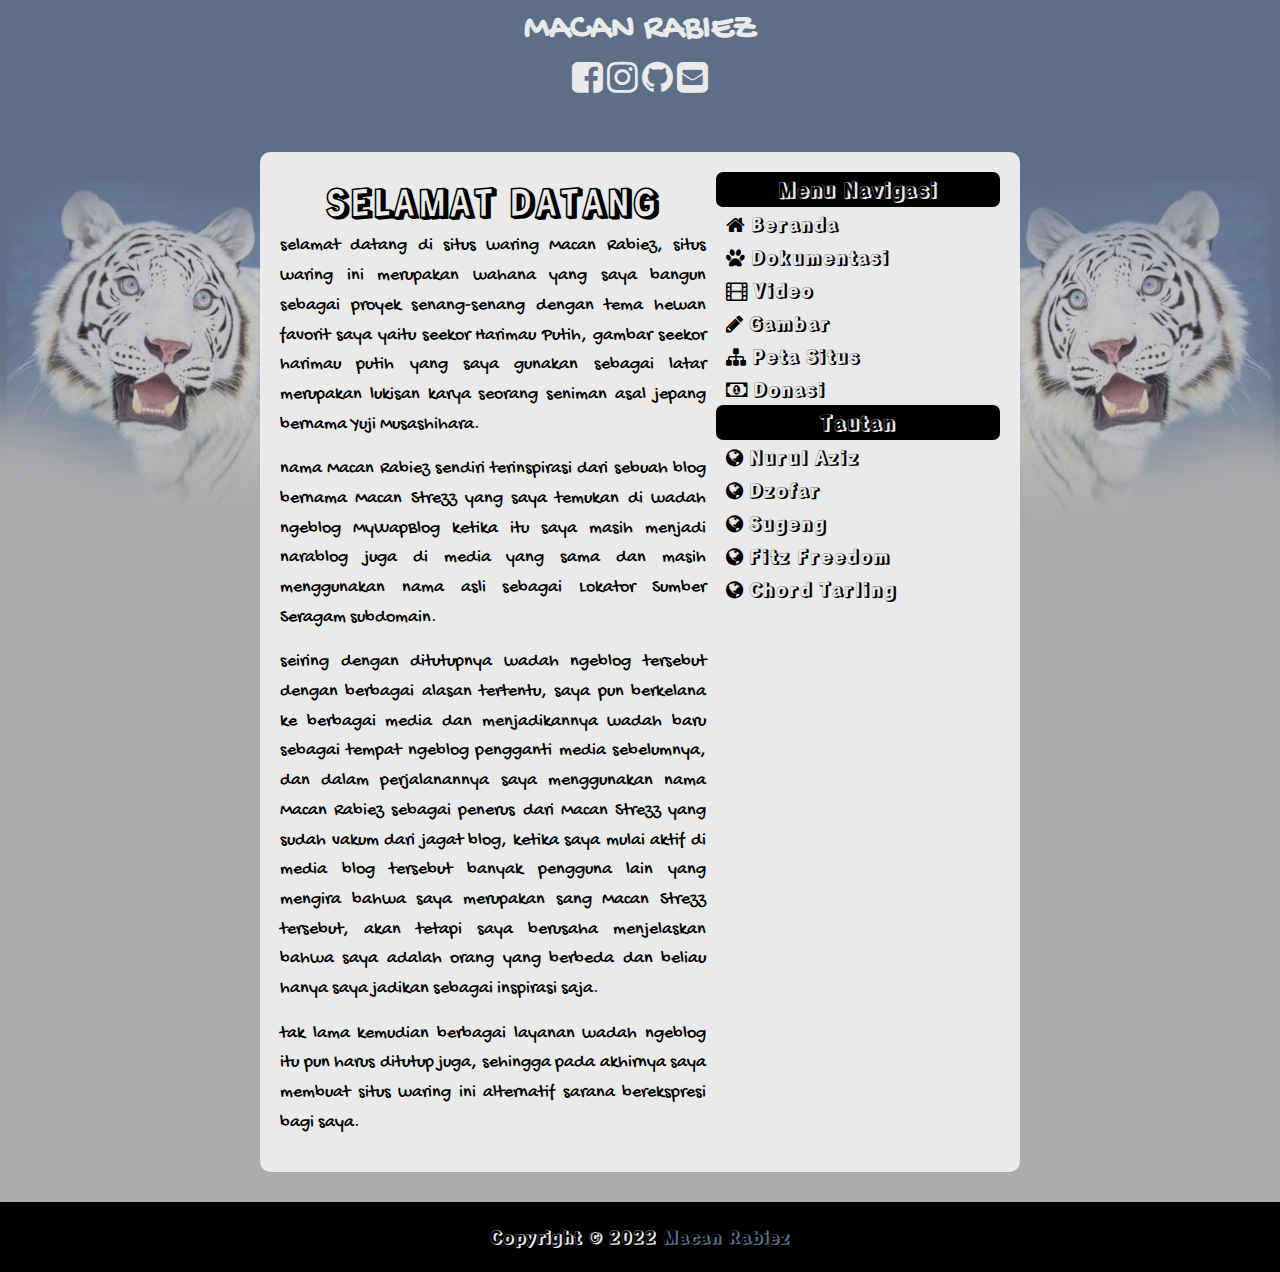
<file: index.html>
<!DOCTYPE html>
<html lang="id">

<head>
	<!-- Google Tag Manager -->
<script type="012c5ad563ca3f8729ae2e5a-text/javascript">(function(w,d,s,l,i){w[l]=w[l]||[];w[l].push({'gtm.start':
new Date().getTime(),event:'gtm.js'});var f=d.getElementsByTagName(s)[0],
j=d.createElement(s),dl=l!='dataLayer'?'&l='+l:'';j.async=true;j.src=
'https://www.googletagmanager.com/gtm.js?id='+i+dl;f.parentNode.insertBefore(j,f);
})(window,document,'script','dataLayer','GTM-K69FX2JH');</script>
<!-- End Google Tag Manager -->
	<title>Macan Rabiez</title>
	<meta charset="UTF-8">
	<meta name="viewport" content="width=device-width, initial-scale=1.0">
	<meta http-equiv="X-UA-Compatible" content="IE=Edge" />
	<meta name="description" content="selamat datang di situs waring Macan Rabiez, situs waring ini merupakan wahana yang saya bangun sebagai proyek senang-senang..." />
	<meta name="google-site-verification" content="JZVC8Qqs1pitaJngFDerrUv7KI4FW8rAiNEQiUdMf-0" />
	<link rel="stylesheet" type="text/css" href="https://cdnjs.cloudflare.com/ajax/libs/font-awesome/4.7.0/css/font-awesome.min.css" media="all" />
	<link rel="stylesheet" type="text/css" href="style.css" media="all" />
	<link rel="shortcut icon" type="image/x-icon" href="berkas/icon.png" />
</head>

<body><!-- Google Tag Manager (noscript) -->
<noscript><iframe src="https://www.googletagmanager.com/ns.html?id=GTM-K69FX2JH"
height="0" width="0" style="display:none;visibility:hidden"></iframe></noscript>
<!-- End Google Tag Manager (noscript) -->
	<!-- Bagian Atas -->
	<div class="atas">
		<div class="kepala">
			<h1><a href="/">MACAN RABIEZ</a></h1>
		</div>
		
		<div class="sosmed">
			<p><a href="https://www.facebook.com/macanrabiez" target="blank"><i class="fa fa-facebook-square" style="font-size:36px"></i></a>  <a href="https://www.instagram.com/macan_rabiez" target="blank"><i class="fa fa-instagram" style="font-size:36px"></i></a>  <a href="https://github.com/macanrabiez" target="blank"><i class="fa fa-github" style="font-size:36px"></i></a> <a href="mailto:kontak@macanrabiez.my.id" target="blank"><i class="fa fa-envelope-square" style="font-size:36px"></i></a>
		</div>
	</div>
	<!-- Akhir Atas -->

	<!-- Bagian Badan -->
	<div class="badan">
		<div class="kontenutama">
			<h2>SELAMAT DATANG</h2>
			<p align="justify">selamat datang di situs waring Macan Rabiez, situs waring ini merupakan wahana yang saya bangun sebagai proyek senang-senang dengan tema hewan favorit saya yaitu seekor Harimau Putih, gambar seekor harimau putih yang saya gunakan sebagai latar merupakan lukisan karya seorang seniman asal jepang bernama <a href="https://www.musashihara.com" target="blank">Yuji Musashihara</a>.</p>
			<p align="justify">nama Macan Rabiez sendiri terinspirasi dari sebuah blog bernama Macan Strezz yang saya temukan di wadah ngeblog MyWapBlog ketika itu saya masih menjadi narablog juga di media yang sama dan masih menggunakan nama asli sebagai Lokator Sumber Seragam subdomain.</p>
			<p align="justify">seiring dengan ditutupnya wadah ngeblog tersebut dengan berbagai alasan tertentu, saya pun berkelana ke berbagai media dan menjadikannya wadah baru sebagai tempat ngeblog pengganti media sebelumnya, dan dalam perjalanannya saya menggunakan nama Macan Rabiez sebagai penerus dari Macan Strezz yang sudah vakum dari jagat blog, ketika saya mulai aktif di media blog tersebut banyak pengguna lain yang mengira bahwa saya merupakan sang Macan Strezz tersebut, akan tetapi saya berusaha menjelaskan bahwa saya adalah orang yang berbeda dan beliau hanya saya jadikan sebagai inspirasi saja.</p>
			<p align="justify">tak lama kemudian berbagai layanan wadah ngeblog itu pun harus ditutup juga, sehingga pada akhirnya saya membuat situs waring ini alternatif sarana berekspresi bagi saya.</p>
		</div>
		
		<div class="bilahsisi">
			<h3>Menu Navigasi</h3>
			<ul>
				<li><a href="/"><i class="fa fa-home"></i> Beranda</a></li>
				<li><a href="/dokumentasi"><i class="fa fa-paw"></i> Dokumentasi</a></li>
				<li><a href="/video"><i class="fa fa-film"></i> Video</a></li>
				<li><a href="/gambar"><i class="fa fa-pencil"></i> Gambar</a></li>
				<li><a href="/peta-situs" target="blank"><i class="fa fa-sitemap"></i> Peta Situs</a></li>
				<li><a href="https://saweria.co/macanrabiez" target="blank"><i class="fa fa-money"></i> Donasi</a></li>
			</ul>
			
			<h3>Tautan</h3>
			<ul>
				<li><a href="https://www.nurulaziz.my.id" target="blank"><i class="fa fa-globe"></i> Nurul Aziz</a></li>
				<li><a href="https://dzofar.com" target="blank"><i class="fa fa-globe"></i> Dzofar</a></li>
				<li><a href="https://sugeng.id" target="blank"><i class="fa fa-globe"></i> Sugeng</a></li>
				<li><a href="https://fitzfreedom.blogspot.com" target="blank"><i class="fa fa-globe"></i> Fitz Freedom</a></li>
				<li><a href="https://gudangtarlings.blogspot.com" target="blank"><i class="fa fa-globe"></i> Chord Tarling</a></li>
			</ul>
		</div>
	</div>
	<!-- Akhir Badan -->
	
	<!-- Bagian Kaki -->
	<div class="kaki">
		<p>Copyright &copy 2022 <a href="/">Macan Rabiez</a></p>
	</div>
	<!-- Akhir Kaki -->

</body>

</html>
</file>
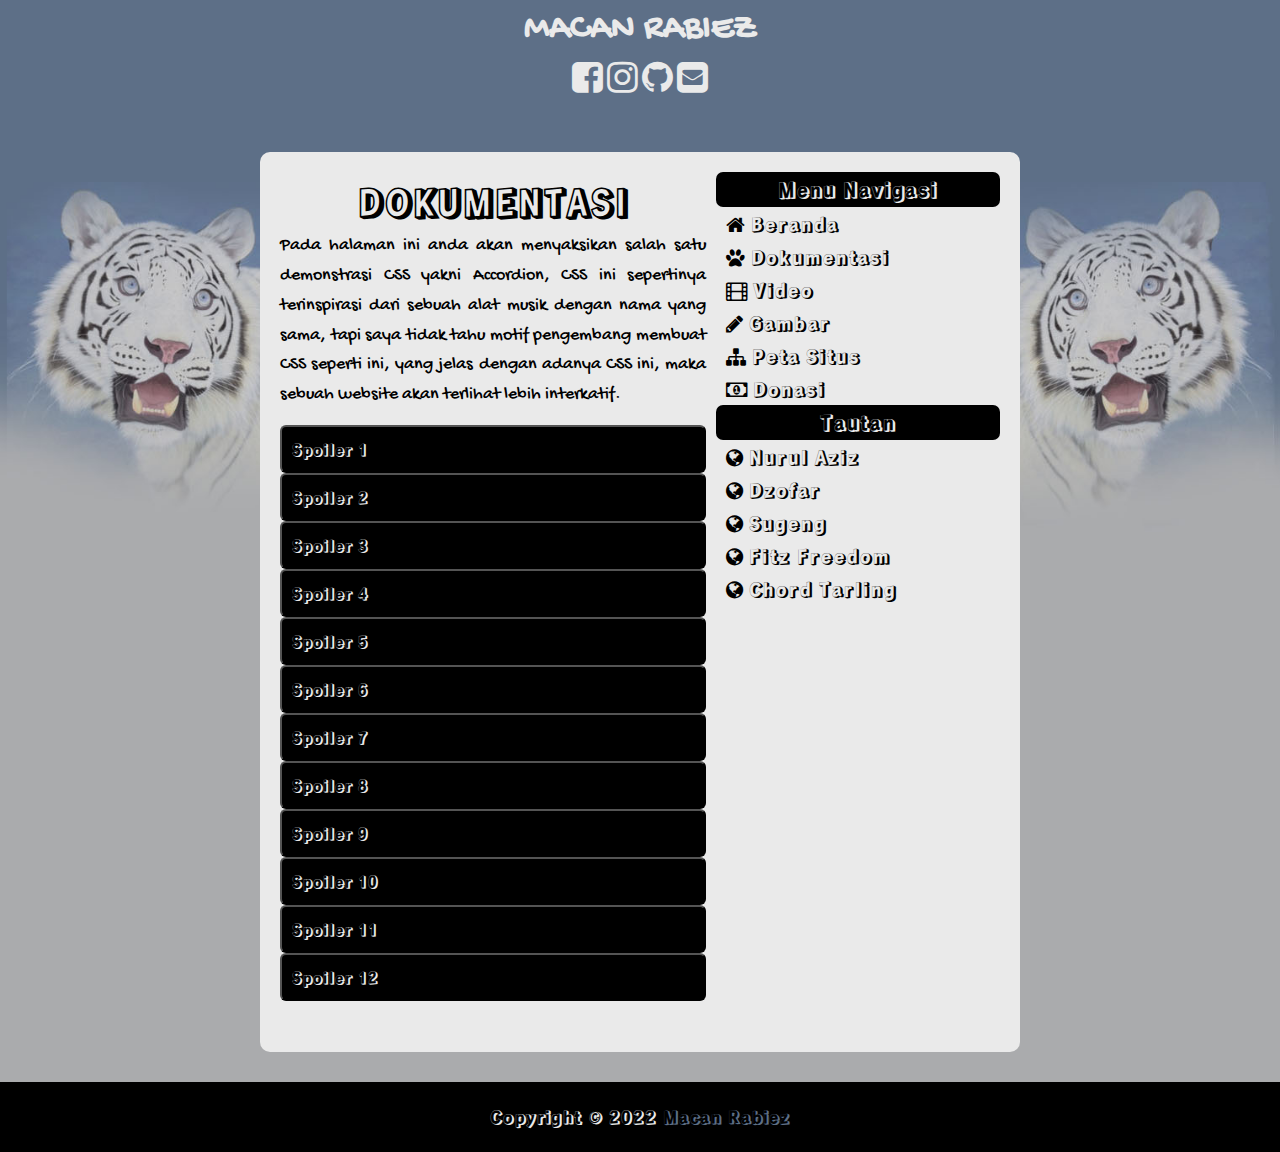
<file: dokumentasi.html>
<!DOCTYPE html>
<html lang="id">

<head>
	<!-- Google Tag Manager -->
<script type="602bdb79351d30d25ea15382-text/javascript">(function(w,d,s,l,i){w[l]=w[l]||[];w[l].push({'gtm.start':
new Date().getTime(),event:'gtm.js'});var f=d.getElementsByTagName(s)[0],
j=d.createElement(s),dl=l!='dataLayer'?'&l='+l:'';j.async=true;j.src=
'https://www.googletagmanager.com/gtm.js?id='+i+dl;f.parentNode.insertBefore(j,f);
})(window,document,'script','dataLayer','GTM-K69FX2JH');</script>
<!-- End Google Tag Manager -->
	<title>Macan Rabiez | Dokumentasi</title>
	<meta charset="UTF-8">
	<meta name="viewport" content="width=device-width, initial-scale=1.0">
	<meta http-equiv="X-UA-Compatible" content="IE=Edge" />
	<meta name="description" content="Pada halaman ini anda akan menyaksikan salah satu demonstrasi CSS yakni Accordion, CSS ini sepertinya terinspirasi dari sebuah..." />
	<meta name="google-site-verification" content="JZVC8Qqs1pitaJngFDerrUv7KI4FW8rAiNEQiUdMf-0" />
	<link rel="stylesheet" type="text/css" href="https://cdnjs.cloudflare.com/ajax/libs/font-awesome/4.7.0/css/font-awesome.min.css" media="all" />
	<link rel="stylesheet" type="text/css" href="style.css" media="all" />
	<link rel="shortcut icon" type="image/x-icon" href="berkas/icon.png" />
	<style>
		.accordion {
			background-color: #000;
			color: #eaeaea;
			cursor: pointer;
			padding: 10px;
			width: 100%;
			border-radius: 6px;
			text-align: left;
			outline: none;
			font-family: 'Rampart One', cursive;
			font-size: 16px;
			font-weight: 400;
			transition: 0.4s;
		}

		.active, .accordion:hover {
			background-color: #5d6f87; 
		}

		.panel {
			padding: 0 18px;
			display: none;
			background-color: #eaeaea;
			overflow: hidden;
		}
	</style>
</head>

<body><!-- Google Tag Manager (noscript) -->
<noscript><iframe src="https://www.googletagmanager.com/ns.html?id=GTM-K69FX2JH"
height="0" width="0" style="display:none;visibility:hidden"></iframe></noscript>
<!-- End Google Tag Manager (noscript) -->
	<!-- Bagian Atas -->
	<div class="atas">
		<div class="kepala">
			<h1><a href="/">MACAN RABIEZ</a></h1>
		</div>
		
		<div class="sosmed">
			<p><a href="https://www.facebook.com/macanrabiez" target="blank"><i class="fa fa-facebook-square" style="font-size:36px"></i></a>  <a href="https://www.instagram.com/macan_rabiez" target="blank"><i class="fa fa-instagram" style="font-size:36px"></i></a>  <a href="https://github.com/macanrabiez" target="blank"><i class="fa fa-github" style="font-size:36px"></i></a> <a href="mailto:kontak@macanrabiez.my.id" target="blank"><i class="fa fa-envelope-square" style="font-size:36px"></i></a>
		</div>
	</div>
	<!-- Akhir Atas -->

	<!-- Bagian Badan -->
	<div class="badan">
		<div class="kontenutama">
			<h2>DOKUMENTASI</h2>
			<p align="justify">Pada halaman ini anda akan menyaksikan salah satu demonstrasi CSS yakni Accordion, CSS ini sepertinya terinspirasi dari sebuah alat musik dengan nama yang sama, tapi saya tidak tahu motif pengembang membuat CSS seperti ini, yang jelas dengan adanya CSS ini, maka sebuah website akan terlihat lebih interkatif.</p>
			<button class="accordion">Spoiler 1</button>
				<div class="panel">
					<p align="justify">Selamat datang di website Macan Rabiez, website ini merupakan salah satu sarana belajar saya dalam hal rangkai merangkai CSS dan HTML, tidak ada konten istimewa dari website ini, hanya saja website ini sangat penting bagi saya dalam hal meningkatkan skill, serta menambah portofolio.</p>
				</div>
			<button class="accordion">Spoiler 2</button>
				<div class="panel">
					<p align="justify">Selamat datang di website Macan Rabiez, website ini merupakan salah satu sarana belajar saya dalam hal rangkai merangkai CSS dan HTML, tidak ada konten istimewa dari website ini, hanya saja website ini sangat penting bagi saya dalam hal meningkatkan skill, serta menambah portofolio.</p>
				</div>
			<button class="accordion">Spoiler 3</button>
				<div class="panel">
					<p align="justify">Selamat datang di website Macan Rabiez, website ini merupakan salah satu sarana belajar saya dalam hal rangkai merangkai CSS dan HTML, tidak ada konten istimewa dari website ini, hanya saja website ini sangat penting bagi saya dalam hal meningkatkan skill, serta menambah portofolio.</p>
				</div>
			<button class="accordion">Spoiler 4</button>
				<div class="panel">
					<p align="justify">Selamat datang di website Macan Rabiez, website ini merupakan salah satu sarana belajar saya dalam hal rangkai merangkai CSS dan HTML, tidak ada konten istimewa dari website ini, hanya saja website ini sangat penting bagi saya dalam hal meningkatkan skill, serta menambah portofolio.</p>
				</div>
			<button class="accordion">Spoiler 5</button>
				<div class="panel">
					<p align="justify">Selamat datang di website Macan Rabiez, website ini merupakan salah satu sarana belajar saya dalam hal rangkai merangkai CSS dan HTML, tidak ada konten istimewa dari website ini, hanya saja website ini sangat penting bagi saya dalam hal meningkatkan skill, serta menambah portofolio.</p>
				</div>
			<button class="accordion">Spoiler 6</button>
				<div class="panel">
					<p align="justify">Selamat datang di website Macan Rabiez, website ini merupakan salah satu sarana belajar saya dalam hal rangkai merangkai CSS dan HTML, tidak ada konten istimewa dari website ini, hanya saja website ini sangat penting bagi saya dalam hal meningkatkan skill, serta menambah portofolio.</p>
				</div>
			<button class="accordion">Spoiler 7</button>
				<div class="panel">
					<p align="justify">Selamat datang di website Macan Rabiez, website ini merupakan salah satu sarana belajar saya dalam hal rangkai merangkai CSS dan HTML, tidak ada konten istimewa dari website ini, hanya saja website ini sangat penting bagi saya dalam hal meningkatkan skill, serta menambah portofolio.</p>
				</div>
			<button class="accordion">Spoiler 8</button>
				<div class="panel">
					<p align="justify">Selamat datang di website Macan Rabiez, website ini merupakan salah satu sarana belajar saya dalam hal rangkai merangkai CSS dan HTML, tidak ada konten istimewa dari website ini, hanya saja website ini sangat penting bagi saya dalam hal meningkatkan skill, serta menambah portofolio.</p>
				</div>
			<button class="accordion">Spoiler 9</button>
				<div class="panel">
					<p align="justify">Selamat datang di website Macan Rabiez, website ini merupakan salah satu sarana belajar saya dalam hal rangkai merangkai CSS dan HTML, tidak ada konten istimewa dari website ini, hanya saja website ini sangat penting bagi saya dalam hal meningkatkan skill, serta menambah portofolio.</p>
				</div>
			<button class="accordion">Spoiler 10</button>
				<div class="panel">
					<p align="justify">Selamat datang di website Macan Rabiez, website ini merupakan salah satu sarana belajar saya dalam hal rangkai merangkai CSS dan HTML, tidak ada konten istimewa dari website ini, hanya saja website ini sangat penting bagi saya dalam hal meningkatkan skill, serta menambah portofolio.</p>
				</div>
			<button class="accordion">Spoiler 11</button>
				<div class="panel">
					<p align="justify">Selamat datang di website Macan Rabiez, website ini merupakan salah satu sarana belajar saya dalam hal rangkai merangkai CSS dan HTML, tidak ada konten istimewa dari website ini, hanya saja website ini sangat penting bagi saya dalam hal meningkatkan skill, serta menambah portofolio.</p>
				</div>
			<button class="accordion">Spoiler 12</button>
				<div class="panel">
					<p align="justify">Selamat datang di website Macan Rabiez, website ini merupakan salah satu sarana belajar saya dalam hal rangkai merangkai CSS dan HTML, tidak ada konten istimewa dari website ini, hanya saja website ini sangat penting bagi saya dalam hal meningkatkan skill, serta menambah portofolio.</p>
				</div>
				<br />
				<br />
		</div>
		
		<div class="bilahsisi">
			<h3>Menu Navigasi</h3>
			<ul>
				<li><a href="/"><i class="fa fa-home"></i> Beranda</a></li>
				<li><a href="/dokumentasi"><i class="fa fa-paw"></i> Dokumentasi</a></li>
				<li><a href="/video"><i class="fa fa-film"></i> Video</a></li>
				<li><a href="/gambar"><i class="fa fa-pencil"></i> Gambar</a></li>
				<li><a href="/peta-situs" target="blank"><i class="fa fa-sitemap"></i> Peta Situs</a></li>
				<li><a href="https://saweria.co/macanrabiez" target="blank"><i class="fa fa-money"></i> Donasi</a></li>
			</ul>
			
			<h3>Tautan</h3>
			<ul>
				<li><a href="https://www.nurulaziz.my.id" target="blank"><i class="fa fa-globe"></i> Nurul Aziz</a></li>
				<li><a href="https://dzofar.com" target="blank"><i class="fa fa-globe"></i> Dzofar</a></li>
				<li><a href="https://sugeng.id" target="blank"><i class="fa fa-globe"></i> Sugeng</a></li>
				<li><a href="https://fitzfreedom.blogspot.com" target="blank"><i class="fa fa-globe"></i> Fitz Freedom</a></li>
				<li><a href="https://gudangtarlings.blogspot.com" target="blank"><i class="fa fa-globe"></i> Chord Tarling</a></li>
			</ul>
		</div>
	</div>
	<!-- Akhir Badan -->
	
	<!-- Bagian Kaki -->
	<div class="kaki">
		<p>Copyright &copy 2022 <a href="/">Macan Rabiez</a></p>
	</div>
	<!-- Akhir Kaki -->
	
	<script>
	var acc = document.getElementsByClassName("accordion");
	var i;

	for (i = 0; i < acc.length; i++) {
	  acc[i].addEventListener("click", function() {
		this.classList.toggle("active");
		var panel = this.nextElementSibling;
		if (panel.style.display === "block") {
		  panel.style.display = "none";
		} else {
		  panel.style.display = "block";
		}
	  });
	}
	</script>

</body>

</html>
</file>
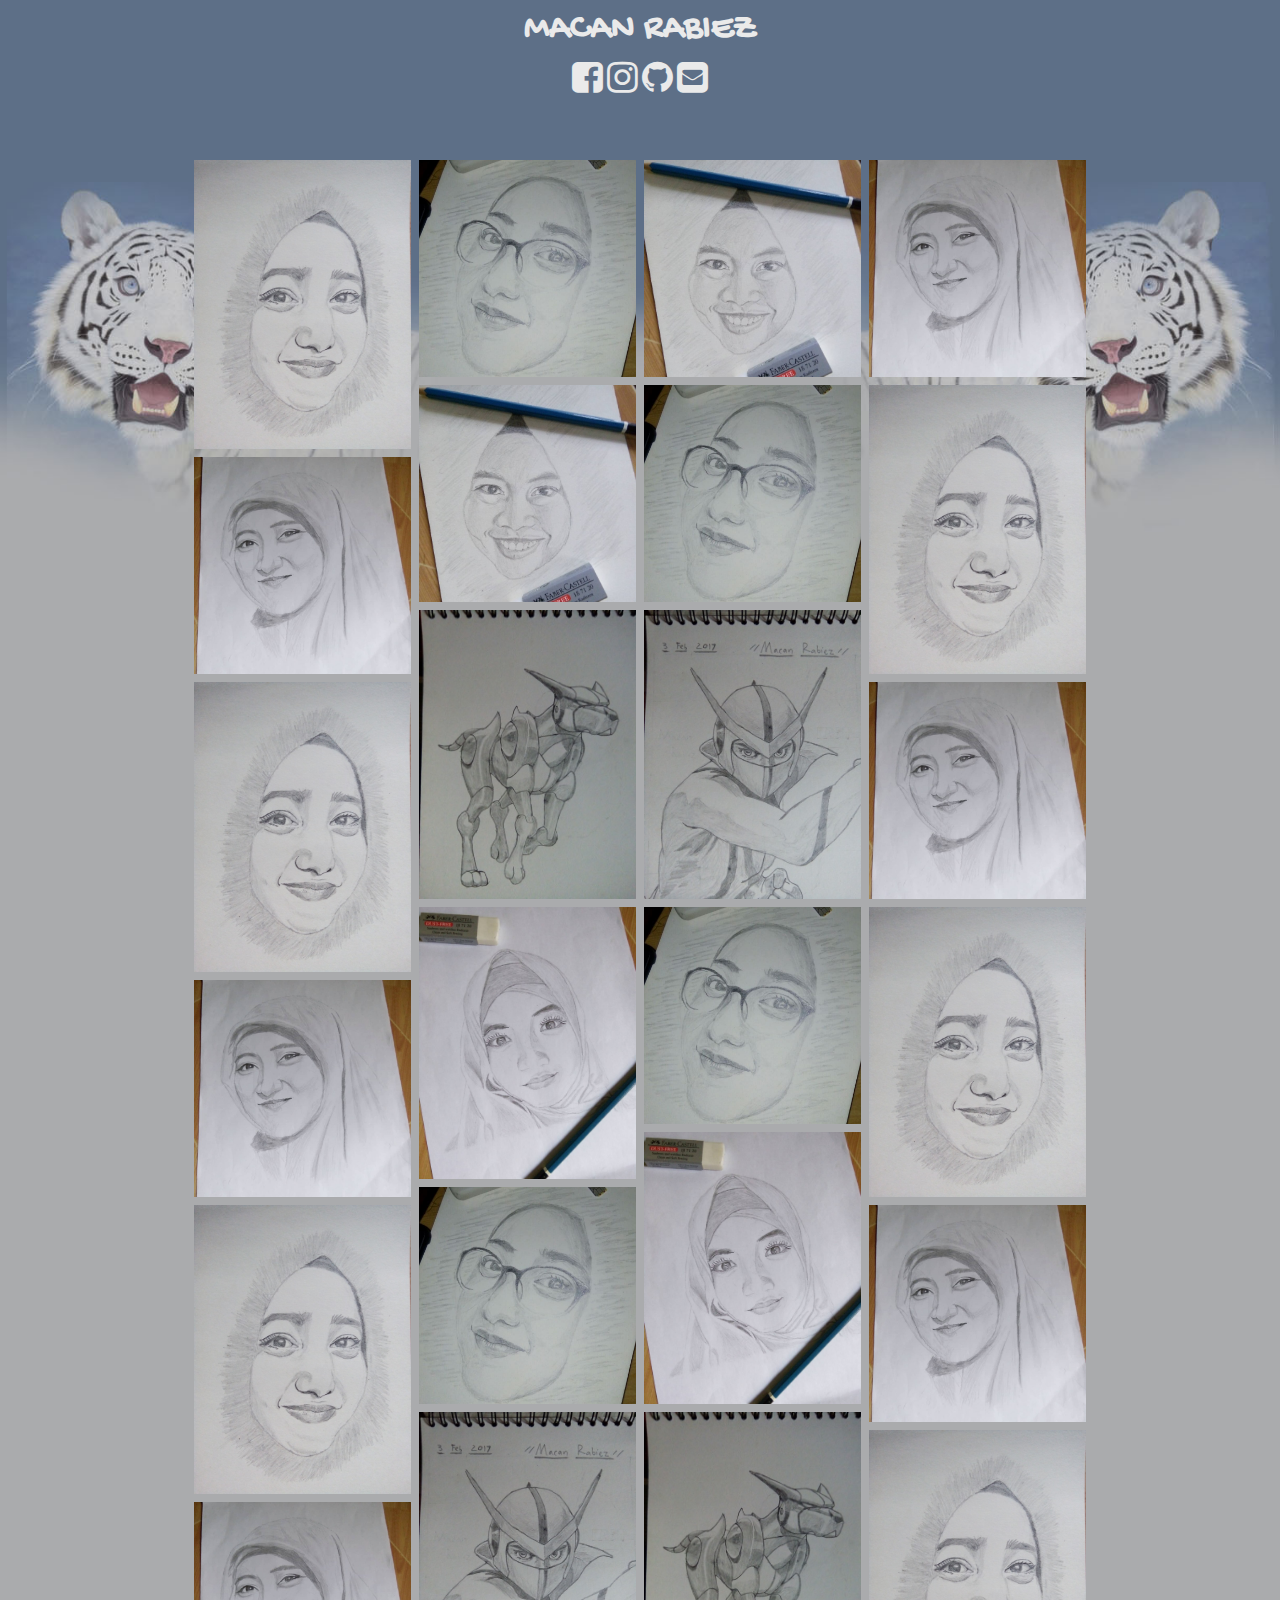
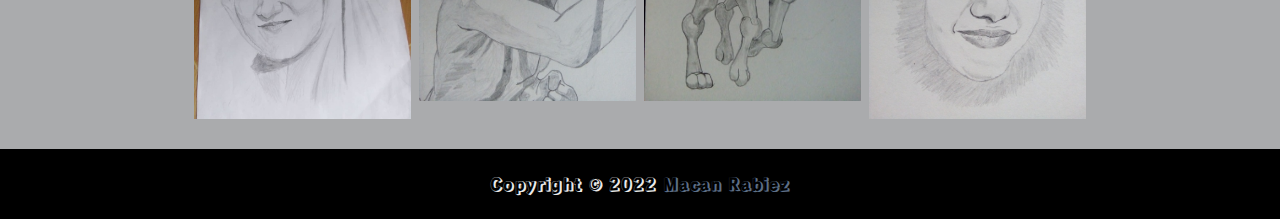
<file: gambar.html>
<!DOCTYPE html>
<html lang="id">

<head>
	<!-- Google Tag Manager -->
<script type="4e79542c9c120ad5f944ffb8-text/javascript">(function(w,d,s,l,i){w[l]=w[l]||[];w[l].push({'gtm.start':
new Date().getTime(),event:'gtm.js'});var f=d.getElementsByTagName(s)[0],
j=d.createElement(s),dl=l!='dataLayer'?'&l='+l:'';j.async=true;j.src=
'https://www.googletagmanager.com/gtm.js?id='+i+dl;f.parentNode.insertBefore(j,f);
})(window,document,'script','dataLayer','GTM-K69FX2JH');</script>
<!-- End Google Tag Manager -->
	<title>Macan Rabiez | Gambar</title>
	<meta charset="UTF-8">
	<meta name="viewport" content="width=device-width, initial-scale=1.0">
	<meta http-equiv="X-UA-Compatible" content="IE=Edge" /> 
	<meta name="google-site-verification" content="JZVC8Qqs1pitaJngFDerrUv7KI4FW8rAiNEQiUdMf-0" />
	<link rel="stylesheet" type="text/css" href="https://cdnjs.cloudflare.com/ajax/libs/font-awesome/4.7.0/css/font-awesome.min.css" media="all" />
	<link rel="stylesheet" type="text/css" href="lightbox.css" media="all" />
	<link rel="stylesheet" type="text/css" href="galeri.css" media="all" />
	<link rel="shortcut icon" type="image/x-icon" href="berkas/icon.png" />
</head>

<body>
	<!-- Google Tag Manager (noscript) -->
<noscript><iframe src="https://www.googletagmanager.com/ns.html?id=GTM-K69FX2JH"
height="0" width="0" style="display:none;visibility:hidden"></iframe></noscript>
<!-- End Google Tag Manager (noscript) -->
	<!-- Bagian Atas -->
	<div class="atas">
		<div class="kepala">
			<h1><a href="/">MACAN RABIEZ</a></h1>
		</div>
		
		<div class="sosmed">
			<p><a href="https://www.facebook.com/macanrabiez" target="blank"><i class="fa fa-facebook-square" style="font-size:36px"></i></a>  <a href="https://www.instagram.com/macan_rabiez" target="blank"><i class="fa fa-instagram" style="font-size:36px"></i></a>  <a href="https://github.com/macanrabiez" target="blank"><i class="fa fa-github" style="font-size:36px"></i></a> <a href="mailto:kontak@macanrabiez.my.id" target="blank"><i class="fa fa-envelope-square" style="font-size:36px"></i></a>
		</div>
	</div>
	<!-- Akhir Atas -->
	
	<!-- Photo Grid -->
	<div class="row"> 
		<div class="column">
			<a href="berkas/galeri/1.jpg" data-lightbox="models" data-title="Aliya">
				<img src="berkas/galeri/1.jpg" style="width:100%">
			</a>
			<a href="berkas/galeri/6.jpg" data-lightbox="models" data-title="Sodara Aliya">
				<img src="berkas/galeri/6.jpg" style="width:100%">
			</a>
			<a href="berkas/galeri/1.jpg" data-lightbox="models" data-title="Aliya">
				<img src="berkas/galeri/1.jpg" style="width:100%">
			</a>
			<a href="berkas/galeri/6.jpg" data-lightbox="models" data-title="Sodara Aliya">
				<img src="berkas/galeri/6.jpg" style="width:100%">
			</a>
			<a href="berkas/galeri/1.jpg" data-lightbox="models" data-title="Aliya">
				<img src="berkas/galeri/1.jpg" style="width:100%">
			</a>
			<a href="berkas/galeri/6.jpg" data-lightbox="models" data-title="Sodara Aliya">
				<img src="berkas/galeri/6.jpg" style="width:100%">
			</a>
		</div>
		<div class="column">
			<a href="berkas/galeri/4.jpg" data-lightbox="models" data-title="Aliya Kacamata">
				<img src="berkas/galeri/4.jpg" style="width:100%">
			</a>
			<a href="berkas/galeri/5.jpg" data-lightbox="models" data-title="Slipi">
				<img src="berkas/galeri/5.jpg" style="width:100%">
			</a>
			<a href="berkas/galeri/3.jpg" data-lightbox="models" data-title="Guk Guknya Cashern">
				<img src="berkas/galeri/3.jpg" style="width:100%">
			</a>
			<a href="berkas/galeri/7.jpg" data-lightbox="models" data-title="Uplinenya Aliya">
				<img src="berkas/galeri/7.jpg" style="width:100%">
			</a>
			<a href="berkas/galeri/4.jpg" data-lightbox="models" data-title="Aliya Kacamata">
				<img src="berkas/galeri/4.jpg" style="width:100%">
			</a>
			<a href="berkas/galeri/2.jpg" data-lightbox="models" data-title="Cashern">
				<img src="berkas/galeri/2.jpg" style="width:100%">
			</a>
		</div>  
		<div class="column">
			<a href="berkas/galeri/5.jpg" data-lightbox="models" data-title="Slipi">
				<img src="berkas/galeri/5.jpg" style="width:100%">
			</a>
			<a href="berkas/galeri/4.jpg" data-lightbox="models" data-title="Aliya Kacamata">
				<img src="berkas/galeri/4.jpg" style="width:100%">
			</a>
			<a href="berkas/galeri/2.jpg" data-lightbox="models" data-title="Cashern">
				<img src="berkas/galeri/2.jpg" style="width:100%">
			</a>
			<a href="berkas/galeri/4.jpg" data-lightbox="models" data-title="Aliya Kacamata">
				<img src="berkas/galeri/4.jpg" style="width:100%">
			</a>
			<a href="berkas/galeri/7.jpg" data-lightbox="models" data-title="Uplinenya Aliya">
				<img src="berkas/galeri/7.jpg" style="width:100%">
			</a>
			<a href="berkas/galeri/3.jpg" data-lightbox="models" data-title="Guk Guknya Cashern">
				<img src="berkas/galeri/3.jpg" style="width:100%">
			</a>
		</div>
		<div class="column">
			<a href="berkas/galeri/6.jpg" data-lightbox="models" data-title="Sodara Aliya">
				<img src="berkas/galeri/6.jpg" style="width:100%">
			</a>
			<a href="berkas/galeri/1.jpg" data-lightbox="models" data-title="Aliya">
				<img src="berkas/galeri/1.jpg" style="width:100%">
			</a>
			<a href="berkas/galeri/6.jpg" data-lightbox="models" data-title="Sodara Aliya">
				<img src="berkas/galeri/6.jpg" style="width:100%">
			</a>
			<a href="berkas/galeri/1.jpg" data-lightbox="models" data-title="Aliya">
				<img src="berkas/galeri/1.jpg" style="width:100%">
			</a>
			<a href="berkas/galeri/6.jpg" data-lightbox="models" data-title="Sodara Aliya">
				<img src="berkas/galeri/6.jpg" style="width:100%">
			</a>
			<a href="berkas/galeri/1.jpg" data-lightbox="models" data-title="Aliya">
				<img src="berkas/galeri/1.jpg" style="width:100%">
			</a>
		</div>
	</div>
	<!-- Akhir Photo Grid --!>
	
	<!-- Bagian Kaki -->
	<div class="kaki">
		<p>Copyright &copy 2022 <a href="/">Macan Rabiez</a></p>
	</div>
	<!-- Akhir Kaki -->
	
	<script src="lightbox-plus-jquery.js"></script>

</body>

</html>
</file>
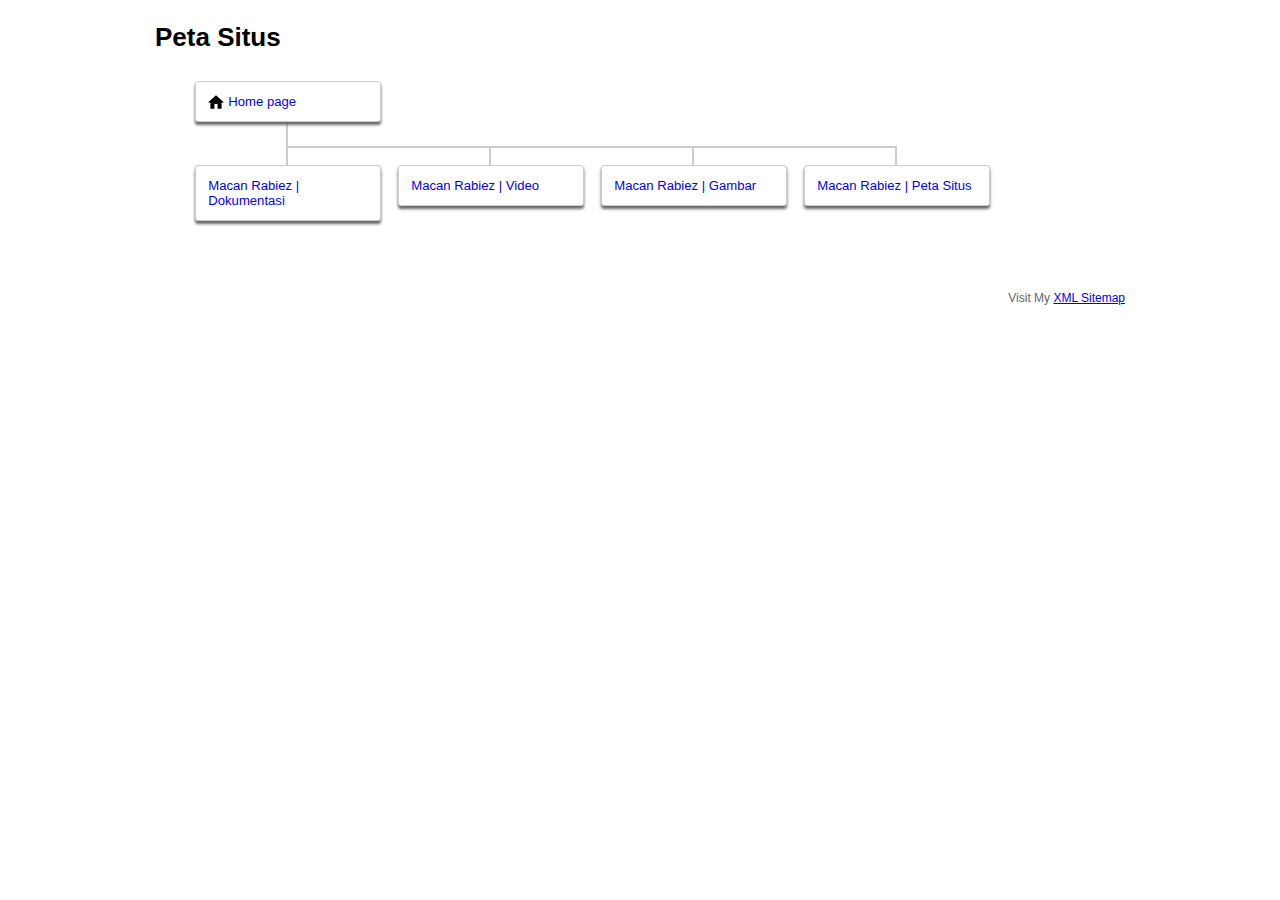
<file: peta-situs.html>
﻿<!DOCTYPE HTML>
		<html>
	<head>
		<!-- Google Tag Manager -->
<script type="b13442a06b4d15a47a20af63-text/javascript">(function(w,d,s,l,i){w[l]=w[l]||[];w[l].push({'gtm.start':
new Date().getTime(),event:'gtm.js'});var f=d.getElementsByTagName(s)[0],
j=d.createElement(s),dl=l!='dataLayer'?'&l='+l:'';j.async=true;j.src=
'https://www.googletagmanager.com/gtm.js?id='+i+dl;f.parentNode.insertBefore(j,f);
})(window,document,'script','dataLayer','GTM-K69FX2JH');</script>
<!-- End Google Tag Manager -->
	<link rel="dns-prefetch" href="https://code.jquery.com/" ><link rel="dns-prefetch" href="https://cdn.mysitemapgenerator.com/" >
		  <link rel="shortcut icon" type="image/x-icon" href="berkas/icon.png" />
			<title>Macan Rabiez | Peta Situs</title>
			<meta name="description" content="www.macanrabiez.my.id Sitemap" />
			<meta name="keywords" content="www.macanrabiez.my.id, Sitemap" />
			<meta name="generator" content="Mystemapgenerator.com HTML Sitemap" />
			<meta charset="utf-8" />
			<meta name="viewport" content="width=device-width, initial-scale=1, user-scalable=yes" />
		<style type="text/css">
		* {box-sizing: border-box !important;}html {font-family: sans-serif;}body { background:#fff; max-width:980px; margin:0 auto; padding:5px; font: 14px "Arial", Tahoma, sans-serif; min-height: 100%; }h1 { font-size: 26px; }div.footerinfo { margin-top:16px; color:#666; font-size:12px; text-align:right; }div.footerinfo * { font-size:12px; }.sitemap{margin:5em 0}.primaryNav{clear:both;width:100%;margin-top:3em 0}.primaryNav #home{position:absolute;margin-top:-3em;margin-bottom:0;min-width:14.5em;width:100%}.primaryNav #home:before{display:none}.primaryNav #home.long-cell:before{display:block;position:absolute;border-width:0;border-color:#ccc;border-style:solid;z-index:-1;border-left-width:2px;border-top-width:2px;top:1.375em}@media screen and (max-width:1111px){.primaryNav #home.long-cell:before{left:-40px;box-shadow:-10px 0 0 0 #fff}}.primaryNav #home img{float:left;margin-right:4px}.primaryNav ul{display:flex;flex-wrap:wrap;list-style:none;position:relative;padding-inline-start:40px}.primaryNav li{flex:1;flex-basis:14.5em;padding-right:1.25em;position:relative;min-width:14.5em}.primaryNav li ul li{min-width:12.5em}.primaryNav li ul li ul li{min-width:10.5em}.primaryNav>ul>li{margin-top:3em}.primaryNav li a{margin:0;padding:.875em .9375em .9375em .9375em;display:block;font-size:.9375em;background:#fff;border:1px solid #ccc;border-radius:3px;box-shadow:0 3px 3px #666;text-decoration:none}.primaryNav li a:hover{box-shadow:0 3px 3px 1px #666}.primaryNav a:link:after,.primaryNav a:visited:after,.utilityNav a:link:after,.utilityNav a:visited:after{display:block;font-weight:600;font-size:.75em;margin-top:.25em;word-wrap:break-word;color:#666}.primaryNav ul ul{display:block}.primaryNav ul ul li{padding-top:.9875em;padding-right:0}.primaryNav ul ul li:first-child{padding-top:2em}.primaryNav ul ul ul{margin-top:.6em;padding-top:.6em;padding-bottom:.625em}.primaryNav ul ul ul li{padding-top:.3125em;padding-bottom:.3125em}.primaryNav ul ul ul li a{font-size:.75em;padding:.75em;min-width:90%;width:auto;margin-right:0;margin-left:auto}.primaryNav ul ul ul li:first-child{padding-top:1em}.primaryNav ul ul ul li a:link:after,.primaryNav ul ul ul li a:visited:after{font-size:.75em}.primaryNav ul ul ul ul{margin-top:0;padding-top:.3125em;padding-bottom:.3125em}.primaryNav ul ul ul ul li a{padding:.75em;min-width:80%;width:auto}.primaryNav ul ul ul ul li a:link:after,.primaryNav ul ul ul ul li a:visited:after{display:none}.primaryNav ul li:after,.primaryNav ul li:before,.primaryNav ul:after,.primaryNav ul:before{display:block;content:'';position:absolute;border-width:0;border-color:#ccc;border-style:solid;z-index:-2}.primaryNav>ul>li:before{height:1.375em;top:-1.375em;right:calc(50% + .625em);width:calc(100% - 2px);border-top-width:2px;border-right-width:2px}.primaryNav>ul>li:first-child+li:before{border-top-width:0;height:5em;top:-5em}.primaryNav ul ul li:after{width:50%;height:.9875em;top:0;right:1px;border-left-width:2px}.primaryNav ul ul li:first-child:before{width:50%;height:1.3125em;top:.9875em;right:1px;border-left-width:2px}.primaryNav>ul>li:last-child:after{border-bottom-width:0}.primaryNav ul ul ul li:before{width:calc(50% - 15px)!important;height:calc(100% - 2px);top:-50%;left:0;border-left-width:2px;border-bottom-width:2px}.primaryNav ul ul ul li:first-child:before{height:2.125em;top:-1px;border-top-width:2px}.primaryNav ul ul ul:before{width:50%;height:1.25em;top:-10px;right:1px;border-left-width:2px}.primaryNav ul ul ul li:after{border-width:0}.primaryNav ul ul ul ul li:before,.primaryNav ul ul ul ul li:first-child:before{display:none}.primaryNav ul ul ul ul:before{width:1px;height:calc(100% + 2.5em);top:-2.5em;left:0;border-left-width:2px}@media screen and (max-width:30em){.primaryNav ul{display:block}.primaryNav li{width:100%;padding-right:0}.primaryNav #home{width:100%;position:relative;margin-bottom:-1em;margin-top:0}}@media screen and (min-width:30em){.primaryNav>ul>li{max-width:50%}}@media screen and (min-width:38.5em){.primaryNav>ul>li{max-width:33%}}@media screen and (min-width:50em){.primaryNav>ul>li{max-width:25%}}@media screen and (min-width:61em){.primaryNav>ul>li{max-width:20%}}@media screen and (min-width:73em){.primaryNav>ul>li{max-width:16.66%}}@media screen and (min-width:84.5em){.primaryNav>ul>li{max-width:14.285%}}@media screen and (min-width:96em){.primaryNav>ul>li{max-width:12.5%}}@media screen and (min-width:107.5em){.primaryNav>ul>li{max-width:11.11%}}@media screen and (min-width:119em){.primaryNav>ul>li{max-width:10%}}a[href$="#"]{cursor:default;color:#333}.collapsed_item{display:none!important;cursor:pointer!important}.expand_items a{color:#333!important;text-align:center;cursor:pointer!important}a[href$="#"]:not(.collapsed_item,.expand_items a):before{content:"#"}
		</style>
		</head>
		<body><!-- Google Tag Manager (noscript) -->
<noscript><iframe src="https://www.googletagmanager.com/ns.html?id=GTM-K69FX2JH"
height="0" width="0" style="display:none;visibility:hidden"></iframe></noscript>
<!-- End Google Tag Manager (noscript) -->
		<h1>Peta Situs</h1><script src="https://code.jquery.com/jquery-2.2.4.min.js" integrity="sha256-BbhdlvQf/xTY9gja0Dq3HiwQF8LaCRTXxZKRutelT44=" crossorigin="anonymous"></script>
		       <script src="https://cdn.mysitemapgenerator.com/api/htmlsitemaps.min.js"></script>
		       <div class="sitemap"><nav class="primaryNav"><ul><li id="home"><a href="/"><img src="[data-uri]" width="16" height="16" alt="homepage" /> Home page</a></li>
<li><a href="/dokumentasi">Macan Rabiez | Dokumentasi</a></li>
<li><a href="/video">Macan Rabiez | Video</a></li>
<li><a href="/gambar">Macan Rabiez | Gambar</a></li>
<li><a href="/peta-situs">Macan Rabiez | Peta Situs</a></li>
</ul>
</nav>
			</div>
		</div><div class="footerinfo">Visit My <a href="sitemap.xml" target="_blank">XML Sitemap</a></div></body>
</html>
</file>
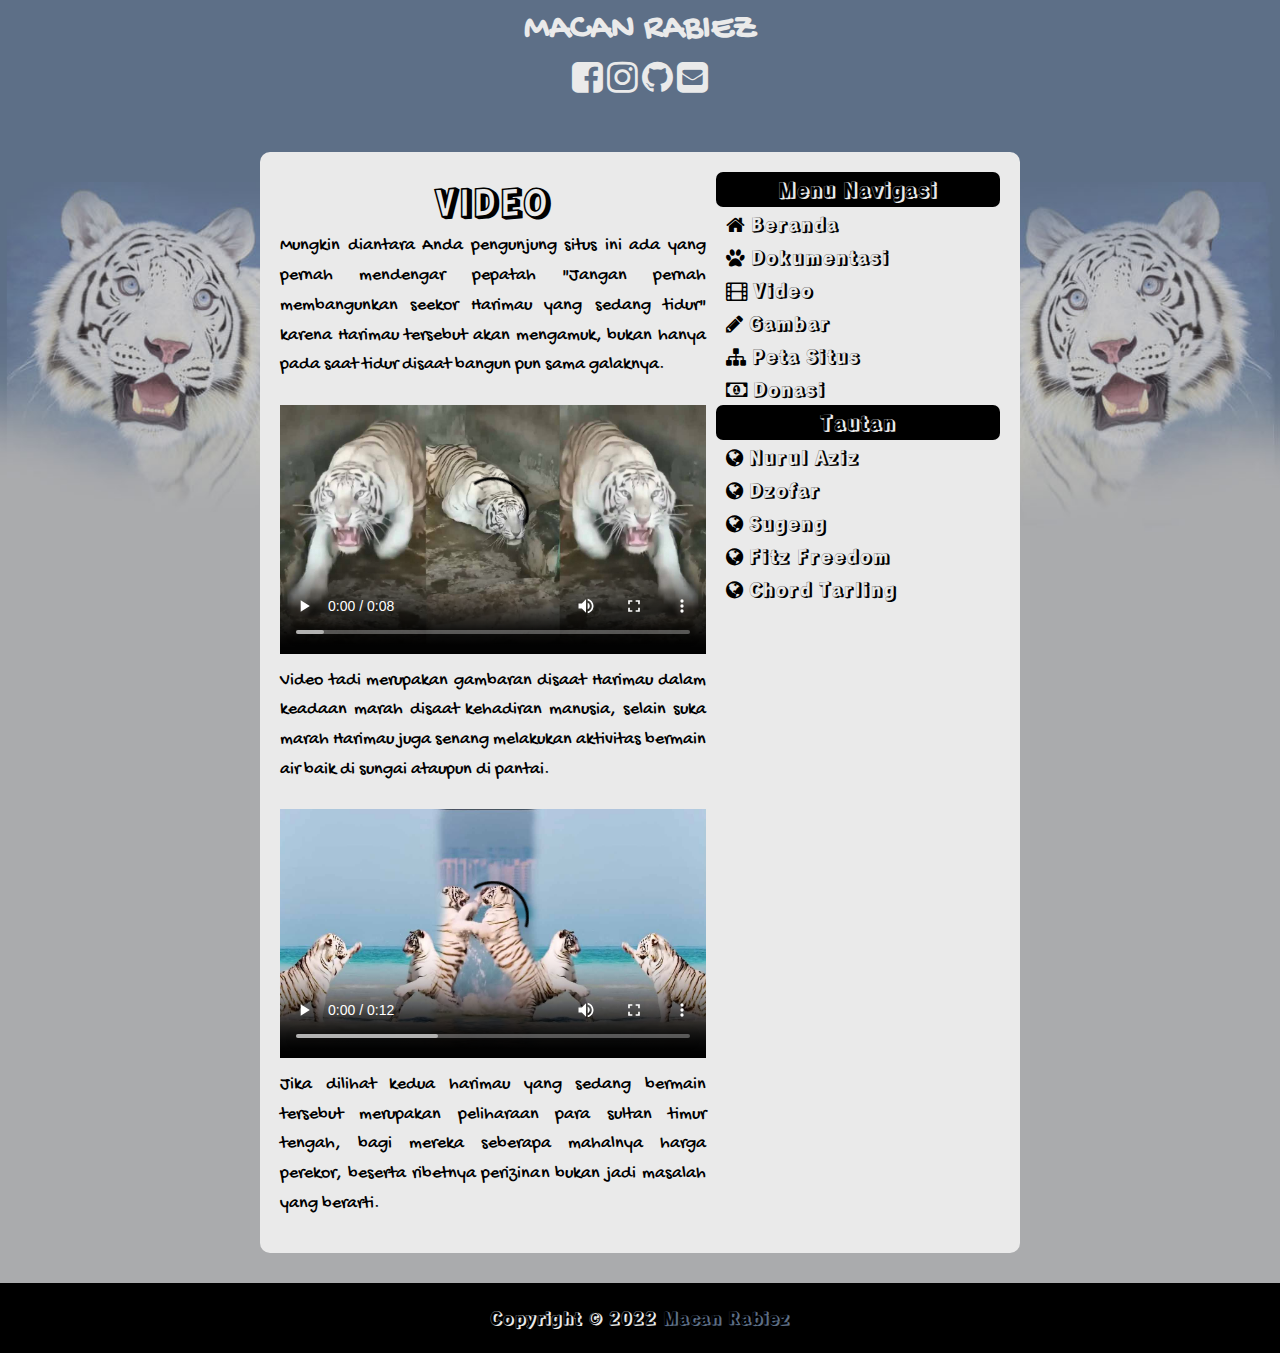
<file: video.html>
<!DOCTYPE html>
<html lang="id">

<head>
	<!-- Google Tag Manager -->
<script type="b06dbed684037685d5523bce-text/javascript">(function(w,d,s,l,i){w[l]=w[l]||[];w[l].push({'gtm.start':
new Date().getTime(),event:'gtm.js'});var f=d.getElementsByTagName(s)[0],
j=d.createElement(s),dl=l!='dataLayer'?'&l='+l:'';j.async=true;j.src=
'https://www.googletagmanager.com/gtm.js?id='+i+dl;f.parentNode.insertBefore(j,f);
})(window,document,'script','dataLayer','GTM-K69FX2JH');</script>
<!-- End Google Tag Manager -->
	<title>Macan Rabiez | Video</title>
	<meta charset="UTF-8">
	<meta name="viewport" content="width=device-width, initial-scale=1.0">
	<meta http-equiv="X-UA-Compatible" content="IE=Edge" />
	<meta name="description" content="Video tadi merupakan gambaran disaat Harimau dalam keadaan marah disaat kehadiran manusia, selain suka..." />
	<meta name="google-site-verification" content="JZVC8Qqs1pitaJngFDerrUv7KI4FW8rAiNEQiUdMf-0" />
	<link rel="stylesheet" type="text/css" href="https://cdnjs.cloudflare.com/ajax/libs/font-awesome/4.7.0/css/font-awesome.min.css" media="all" />
	<link rel="stylesheet" type="text/css" href="style.css" media="all" />
	<link rel="shortcut icon" type="image/x-icon" href="berkas/icon.png" />
</head>

<body>
	<!-- Google Tag Manager (noscript) -->
<noscript><iframe src="https://www.googletagmanager.com/ns.html?id=GTM-K69FX2JH"
height="0" width="0" style="display:none;visibility:hidden"></iframe></noscript>
<!-- End Google Tag Manager (noscript) -->
	<!-- Bagian Atas -->
	<div class="atas">
		<div class="kepala">
			<h1><a href="/">MACAN RABIEZ</a></h1>
		</div>
		
		<div class="sosmed">
			<p><a href="https://www.facebook.com/macanrabiez" target="blank"><i class="fa fa-facebook-square" style="font-size:36px"></i></a>  <a href="https://www.instagram.com/macan_rabiez" target="blank"><i class="fa fa-instagram" style="font-size:36px"></i></a>  <a href="https://github.com/macanrabiez" target="blank"><i class="fa fa-github" style="font-size:36px"></i></a> <a href="mailto:kontak@macanrabiez.my.id" target="blank"><i class="fa fa-envelope-square" style="font-size:36px"></i></a>
		</div>
	</div>
	<!-- Akhir Atas -->

	<!-- Bagian Badan -->
	<div class="badan">
		<div class="kontenutama">
			<h2>VIDEO</h2>
			<p align="justify">Mungkin diantara Anda pengunjung situs ini ada yang pernah mendengar pepatah "Jangan pernah membangunkan seekor Harimau yang sedang tidur" karena Harimau tersebut akan mengamuk, bukan hanya pada saat tidur disaat bangun pun sama galaknya.</p>
				<video width="100%" height="259" controls poster="../berkas/video/sampul1.jpg">
					<source src="berkas/video/harimaumarah.mp4" type="video/mp4" />
				Browser Anda tidak mendukung tag video
				</video>
			<p align="justify">Video tadi merupakan gambaran disaat Harimau dalam keadaan marah disaat kehadiran manusia, selain suka marah Harimau juga senang melakukan aktivitas bermain air baik di sungai ataupun di pantai.</p>
				<video width="100%" height="259" controls poster="../berkas/video/sampul2.jpg">
					<source src="berkas/video/mainair.mp4" type="video/mp4" />
				Browser Anda tidak mendukung tag video
				</video>
			<p align="justify">Jika dilihat kedua harimau yang sedang bermain tersebut merupakan peliharaan para sultan timur tengah, bagi mereka seberapa mahalnya harga perekor, beserta ribetnya perizinan bukan jadi masalah yang berarti.</p>
		</div>
		
		<div class="bilahsisi">
			<h3>Menu Navigasi</h3>
			<ul>
				<li><a href="/"><i class="fa fa-home"></i> Beranda</a></li>
				<li><a href="/dokumentasi"><i class="fa fa-paw"></i> Dokumentasi</a></li>
				<li><a href="/video"><i class="fa fa-film"></i> Video</a></li>
				<li><a href="/gambar"><i class="fa fa-pencil"></i> Gambar</a></li>
				<li><a href="/peta-situs" target="blank"><i class="fa fa-sitemap"></i> Peta Situs</a></li>
				<li><a href="https://saweria.co/macanrabiez" target="blank"><i class="fa fa-money"></i> Donasi</a></li>
			</ul>
			
			<h3>Tautan</h3>
			<ul>
				<li><a href="https://www.nurulaziz.my.id" target="blank"><i class="fa fa-globe"></i> Nurul Aziz</a></li>
				<li><a href="https://dzofar.com" target="blank"><i class="fa fa-globe"></i> Dzofar</a></li>
				<li><a href="https://sugeng.id" target="blank"><i class="fa fa-globe"></i> Sugeng</a></li>
				<li><a href="https://fitzfreedom.blogspot.com" target="blank"><i class="fa fa-globe"></i> Fitz Freedom</a></li>
				<li><a href="https://gudangtarlings.blogspot.com" target="blank"><i class="fa fa-globe"></i> Chord Tarling</a></li>
			</ul>
		</div>
	</div>
	<!-- Akhir Badan -->
	
	<!-- Bagian Kaki -->
	<div class="kaki">
		<p>Copyright &copy 2022 <a href="/">Macan Rabiez</a></p>
	</div>
	<!-- Akhir Kaki -->

</body>

</html>
</file>
<file: style.css>
/* CSS by Macan Rabiez */

@import url('https://fonts.googleapis.com/css2?family=Gochi+Hand&display=swap');

@import url('https://fonts.googleapis.com/css2?family=Rampart+One&display=swap');

*{
	margin: 0;
	padding: 0;
	box-sizing: border-box;
}

a{
	text-decoration: none;
}

body{
	font-family: 'Gochi Hand', cursive;
	font-weight: 400;
	font-size: 18px;
	background-color: #aaabad;
	background-image: url(berkas/harimaunew.jpg);
	background-size: 100%;
	background-attachment: fixed;
	background-repeat: no-repeat;
	line-height: 1.65;
	padding-bottom: 20px;
}

.atas{
	text-align: center;
	max-width: 260px;
	margin: 0 auto;
}

.atas a{
	color: #eaeaea;
}

.atas a:hover{
	color: #000;
}

.sosmed p{
	transition: transform .2s;
}

.sosmed p:hover{
	-ms-transform: scale(1.5); /* IE 9 */
	-webkit-transform: scale(1.5); /* Safari 3-8 */
	transform: scale(1.5);
}

.badan{
	max-width: 760px;
	min-height: 100vh;
	margin: 50px auto;
	background-color: #eaeaea;
	padding: 20px;
	border-radius: 10px;
}

.kontenutama{
	color: #000;
	flex: 3;
}

.kontenutama h2{
	font-family: 'Rampart One', cursive;
	font-size: 36px;
	text-align: center;
	transition: transform .2s;
}

.kontenutama h2:hover{
	-ms-transform: scale(1.2); /* IE 9 */
	-webkit-transform: scale(1.2); /* Safari 3-8 */
	transform: scale(1.2);
}

.kontenutama a{
	color: #000;
}

.kontenutama a:hover{
	color: #5d6f87;
}

.kontenutama p{
	margin-bottom: 15px;
}

.bilahsisi{
	margin-left: 10px;
	flex: 2;
}

.bilahsisi a{
	color: #000;
}

.bilahsisi a:hover{
	color: #5d6f87;
}

.bilahsisi li{
	font-family: 'Rampart One', cursive;
	font-weight: 400;
	font-size: 20px;
	list-style-type: none;
	margin-left: 10px;
	transition: transform .2s;
}

.bilahsisi li:hover{
	-ms-transform: scale(1.1); /* IE 9 */
	-webkit-transform: scale(1.1); /* Safari 3-8 */
	transform: scale(1.1);
}

.bilahsisi h3{
	font-family: 'Rampart One', cursive;
	font-weight: 400;
	color: #eaeaea;
	text-align: center;
	background-color: #000;
	border-radius: 7px;
}

.kaki{
	font-family: 'Rampart One', cursive;
	font-weight: 400;
	width: 100%;
	color: #eaeaea;
	padding: 20px;
	background-color: #000;
	margin-top: -20px;
	margin-bottom: -20px;
	text-align: center;
}

.kaki a{
	color: #5d6f87;
}

.kaki a:hover{
	color: #eaeaea;
}

/* Responsive */

@media( min-width: 600px) {
	.badan{
		display: flex;
	}
}
</file>
<file: galeri.css>
/* CSS by Macan Rabiez */

@import url('https://fonts.googleapis.com/css2?family=Gochi+Hand&display=swap');

@import url('https://fonts.googleapis.com/css2?family=Rampart+One&display=swap');

*{
	margin: 0;
	padding: 0;
	box-sizing: border-box;
}

a{
	text-decoration: none;
}

body{
	font-family: 'Gochi Hand', cursive;
	font-weight: 400;
	font-size: 18px;
	background-color: #aaabad;
	background-image: url(berkas/harimaunew.jpg);
	background-size: 100%;
	background-attachment: fixed;
	background-repeat: no-repeat;
	line-height: 1.65;
	padding-bottom: 20px;
}

.atas{
	text-align: center;
	max-width: 260px;
	margin: 0 auto;
}

.atas a{
	color: #eaeaea;
}

.atas a:hover{
	color: #000;
}

.sosmed p{
	transition: transform .2s;
}

.sosmed p:hover{
	-ms-transform: scale(1.5); /* IE 9 */
	-webkit-transform: scale(1.5); /* Safari 3-8 */
	transform: scale(1.5);
}

.row{
  display: -ms-flexbox; /* IE10 */
  display: flex;
  -ms-flex-wrap: wrap; /* IE10 */
  flex-wrap: wrap;
  margin: 50px auto;
  max-width: 900px;
  min-height: 100vh;
}

/* Create four equal columns that sits next to each other */
.column{
  -ms-flex: 25%; /* IE10 */
  flex: 25%;
  max-width: 25%;
  padding: 0 4px;
}

.column img{
  margin-top: 8px;
  vertical-align: middle;
  width: 100%;
  transition: transform .2s;
}

.column img:hover{
	-ms-transform: scale(1.3); /* IE 9 */
	-webkit-transform: scale(1.3); /* Safari 3-8 */
	transform: scale(1.3);
}
	
.kaki{
	font-family: 'Rampart One', cursive;
	font-weight: 400;
	width: 100%;
	color: #eaeaea;
	padding: 20px;
	background-color: #000;
	margin-top: -20px;
	margin-bottom: -20px;
	text-align: center;
}

.kaki a{
	color: #5d6f87;
}

.kaki a:hover{
	color: #eaeaea;
}

/* Responsive layout - makes a two column-layout instead of four columns */
@media screen and (max-width: 800px){
  .column{
    -ms-flex: 50%;
    flex: 50%;
    max-width: 50%;
  }
}

/* Responsive layout - makes the two columns stack on top of each other instead of next to each other */
@media screen and (max-width: 600px){
  .column{
    -ms-flex: 100%;
    flex: 100%;
    max-width: 100%;
  }
}
</file>
